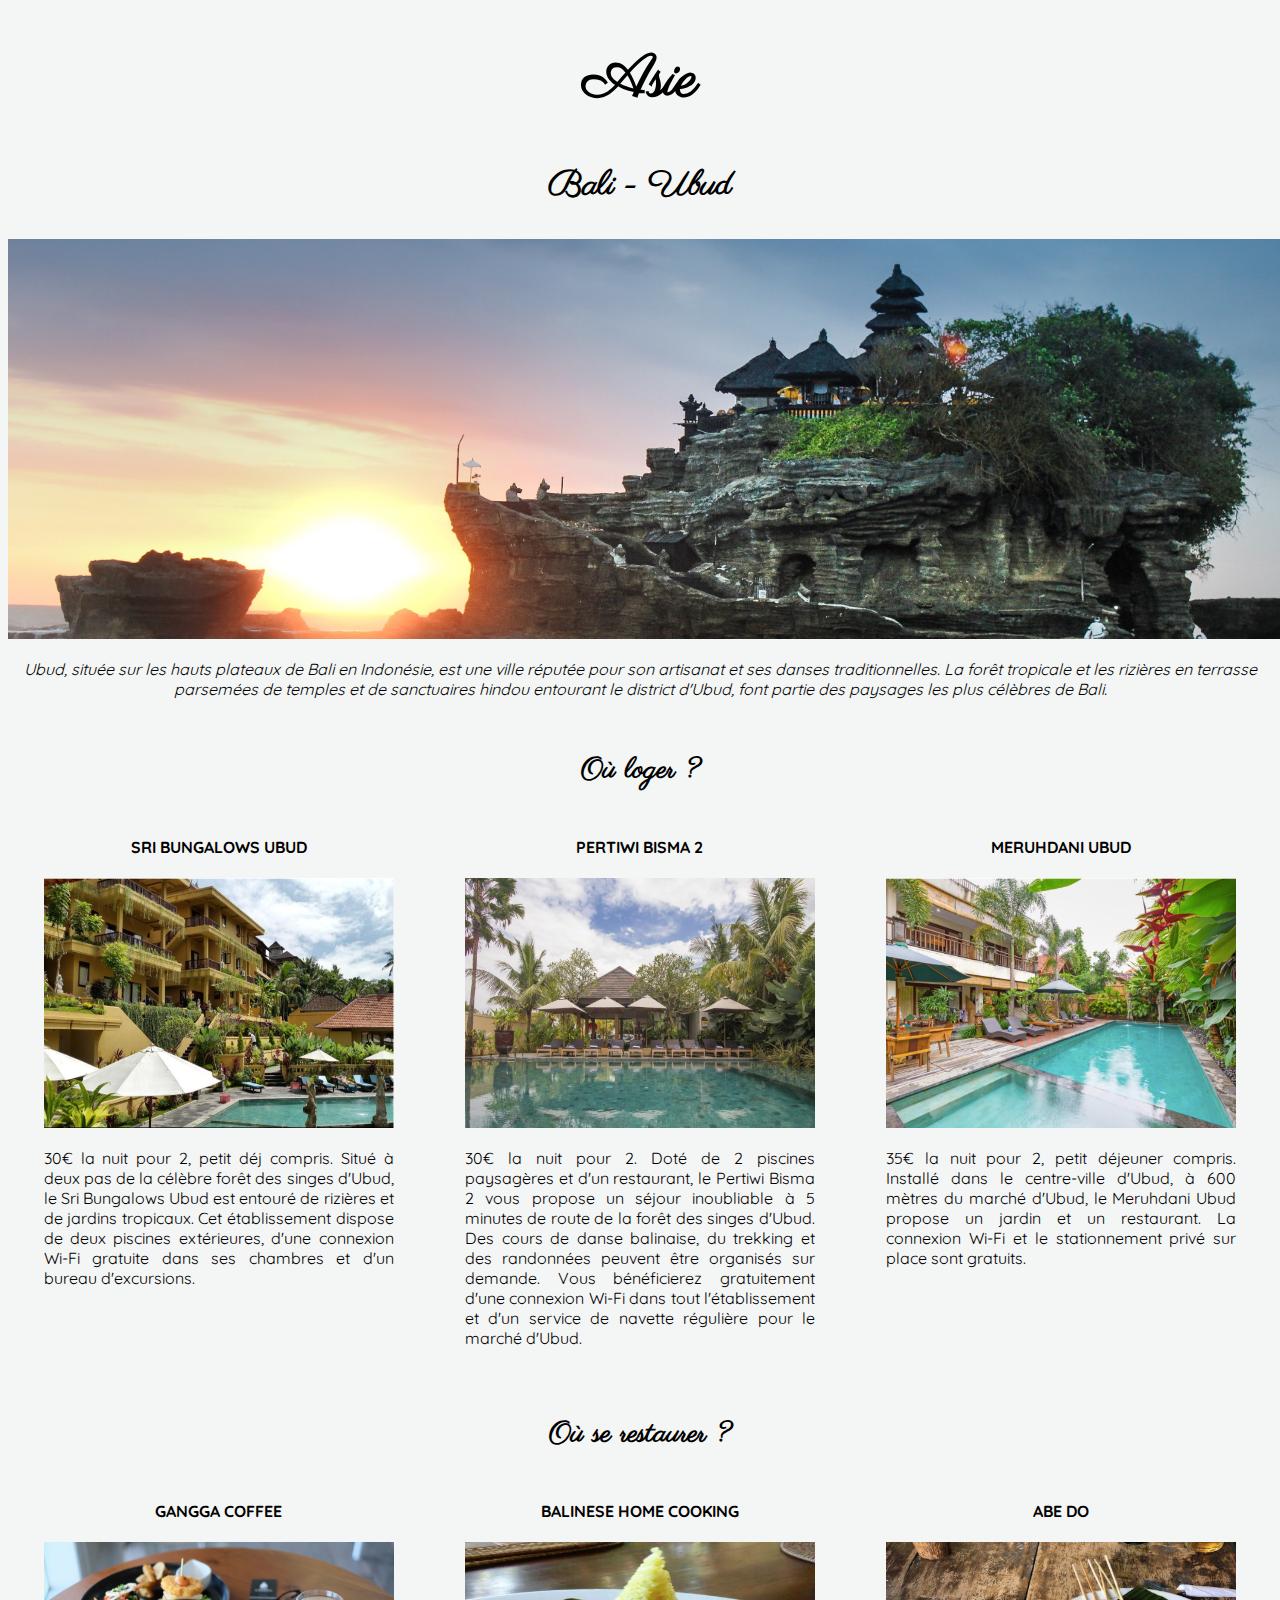
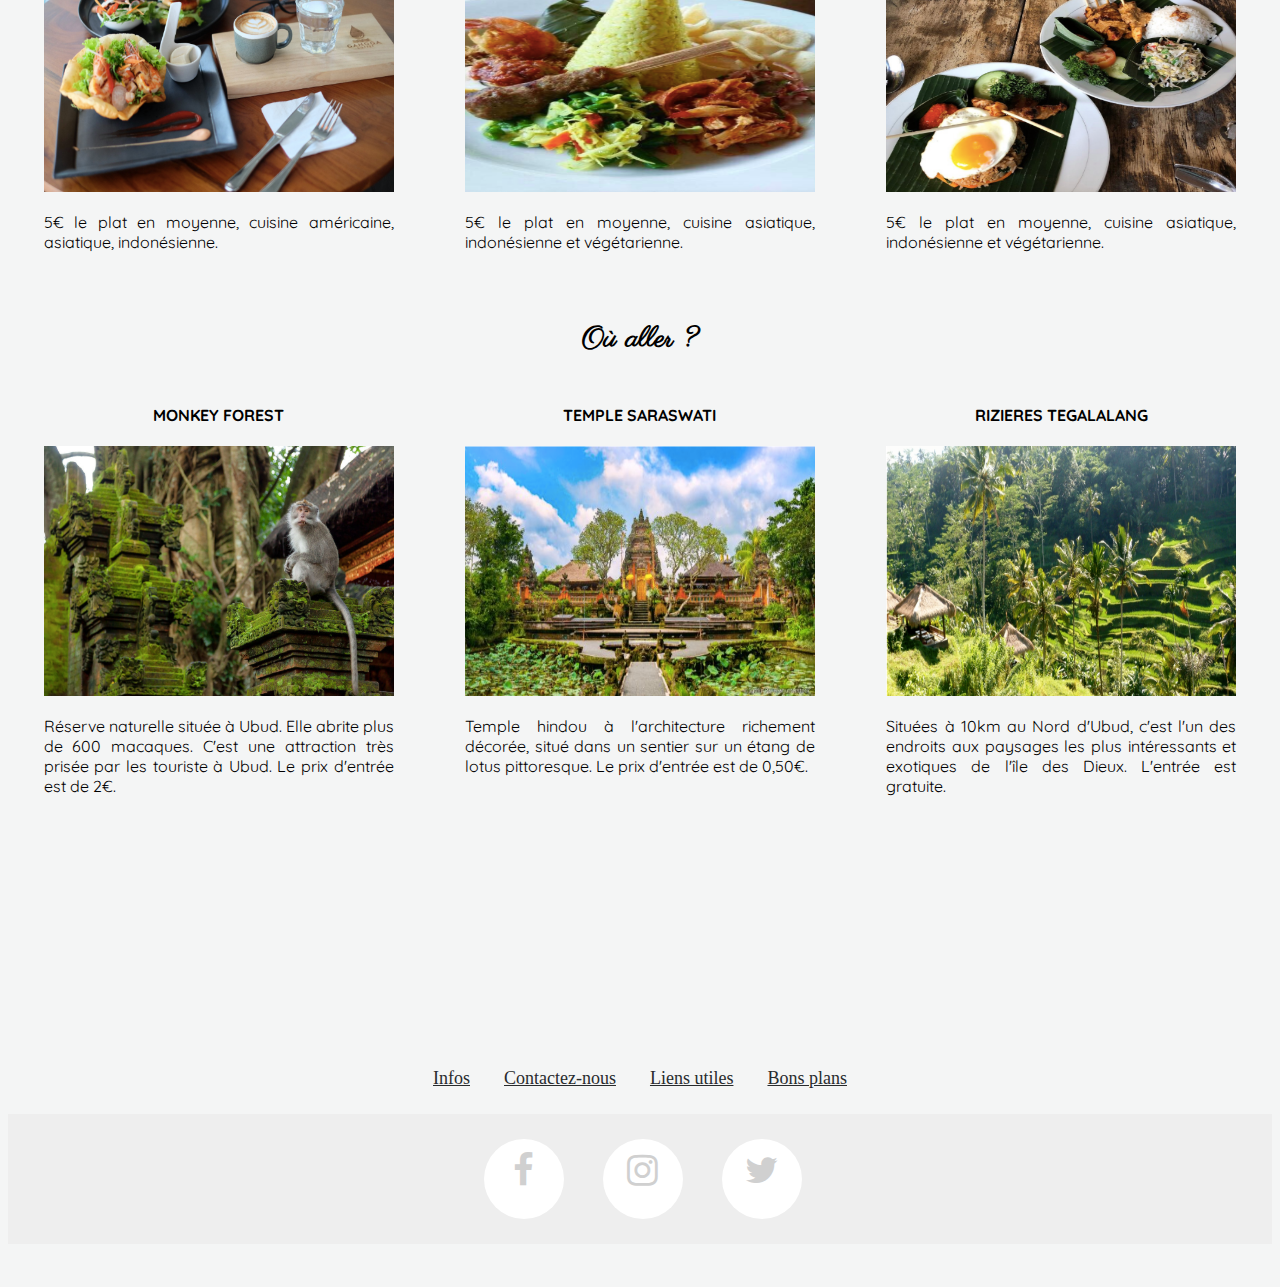
<file: page1bali/index.html>
<!DOCTYPE html>
<html>
	<head>
		<meta charset="utf-8" />
		<meta description="Blog voyage de six reveuses">
		<link rel="stylesheet" href="style.css" />
		<title>World Dreamers</title>
		<body>

			<link href="https://fonts.googleapis.com/css?family=Bad+Script|Parisienne|Quicksand" rel="stylesheet">

			<h1>Asie</h1>
			<h2>Bali - Ubud</h2>

<img class="paysage1" src="paysage.jpeg" alt="photo paysage">

			<p><div class="description"> Ubud, située sur les hauts plateaux de Bali en Indonésie, est une ville réputée pour son artisanat et ses danses traditionnelles. La forêt tropicale et les rizières en terrasse parsemées de temples et de sanctuaires hindou entourant le district d'Ubud, font partie des paysages les plus célèbres de Bali.</div></p>

			<section><strong>Où loger ?</strong></section>
			<div class="container">
				
				
					<div class="element">
						<h4>SRI BUNGALOWS UBUD</h4>
						<img src="hotel1.jpeg" width="350" height="250" alt="Photo HOTEL">
						<p class="justify">30€ la nuit pour 2, petit déj compris. Situé à deux pas de la célèbre forêt des singes d'Ubud, le Sri Bungalows Ubud est entouré de rizières et de jardins tropicaux. Cet établissement dispose de deux piscines extérieures, d'une connexion Wi-Fi gratuite dans ses chambres et d'un bureau d'excursions.
						</p>
					</div>
					<div class="element">
						<h4>PERTIWI BISMA 2</h4>
						<img src="hotel2.jpeg" width="350" height="250" alt="Photo HOTEL">
						<p class="justify">30€ la nuit pour 2. Doté de 2 piscines paysagères et d'un restaurant, le Pertiwi Bisma 2 vous propose un séjour inoubliable à 5 minutes de route de la forêt des singes d'Ubud. Des cours de danse balinaise, du trekking et des randonnées peuvent être organisés sur demande. Vous bénéficierez gratuitement d'une connexion Wi-Fi dans tout l'établissement et d'un service de navette régulière pour le marché d'Ubud.

						</p>
					</div>
					<div class="element">
						<h4>MERUHDANI UBUD</h4>
						<img src="hotel3.jpeg" width="350" height="250" alt="Photo HOTEL">
						<p class="justify">35€ la nuit pour 2, petit déjeuner compris. Installé dans le centre-ville d'Ubud, à 600 mètres du marché d'Ubud, le Meruhdani Ubud propose un jardin et un restaurant. La connexion Wi-Fi et le stationnement privé sur place sont gratuits.

						</p>
					</div>
				
				</div>
			

<section><strong>Où se restaurer ?</strong></section>
						<div class="container">
				
					<div class="element">
						<h4>GANGGA COFFEE</h4>
						<img src="gangga.jpeg" width="350" height="250" alt="Photo restaurant">
						<p class="justify">5€ le plat en moyenne, cuisine américaine, asiatique, indonésienne.
						</p>
					</div>
					<div class="element">
						<h4>BALINESE HOME COOKING</h4>
						<img src="balinese.jpeg" width="350" height="250" alt="Photo restaurant">
						<p class="justify">5€ le plat en moyenne, cuisine asiatique, indonésienne et végétarienne.

						</p>
					</div>
					<div class="element">
						<h4>ABE DO</h4>
						<img src="abedo.jpeg" width="350" height="250" alt="Photo restaurant">
						<p class="justify">5€ le plat en moyenne, cuisine asiatique, indonésienne et végétarienne.

						</p>
					</div>
				
				</div>


			<section><strong>Où aller ?</strong></section>

						<div class="container">
				
					<div class="element">
						<h4>MONKEY FOREST</h4>
						<img src="monkey.jpeg" width="350" height="250" alt="Photo singe">
						<p class="justify">Réserve naturelle située à Ubud. Elle abrite plus de 600 macaques. C'est une attraction très prisée par les touriste à Ubud. Le prix d'entrée est de 2€.
						</p>
					</div>
					<div class="element">
						<h4>TEMPLE SARASWATI</h4>
						<img src="temple.jpeg" width="350" height="250" alt="Photo temple">
						<p class="justify">Temple hindou à l'architecture richement décorée, situé dans un sentier sur un étang de lotus pittoresque. Le prix d'entrée est de 0,50€. 

						</p>
					</div>
					<div class="element">
						<h4>RIZIERES TEGALALANG</h4>
						<img src="rizieres.jpeg" width="350" height="250" alt="Photo rizieres">
						<p class="justify">Situées à 10km au Nord d'Ubud, c'est l'un des endroits aux paysages les plus intéressants et exotiques de l'île des Dieux. L'entrée est gratuite.

						</p>
					</div>
				
				</div>


	
    <meta name="viewport" content="width=device-width, initial-scale=1">
    <footer link rel="stylesheet" href="http://maxcdn.bootstrapcdn.com/bootstrap/3.3.7/css/bootstrap.min.css">
    <link rel="stylesheet" href="http://cdnjs.cloudflare.com/ajax/libs/font-awesome/4.6.3/css/font-awesome.min.css">



<div class="footer1">
<div class="content"></div>
    <aside id="Footer2">
        <div class="container2">
            <ul>
                <li><a href="#">Infos</a></li>
                <li><a href="#">Contactez-nous</a></li>
                <li><a href="#">Liens utiles</a></li>
                <li><a href="#">Bons plans</a></li>
            </ul>
        </div>
        <div class="footer-social">
            <a href="#" class="social-icons"><i class="fa fa-facebook"></i></a>
            <a href="#" class="social-icons"><i class="fa fa-instagram"></i></a>
            <a href="#" class="social-icons"><i class="fa fa-twitter"></i></a>
        </div>
        </div>
    </aside>
</footer>
  

		</body>
	</head>
</html>
</file>
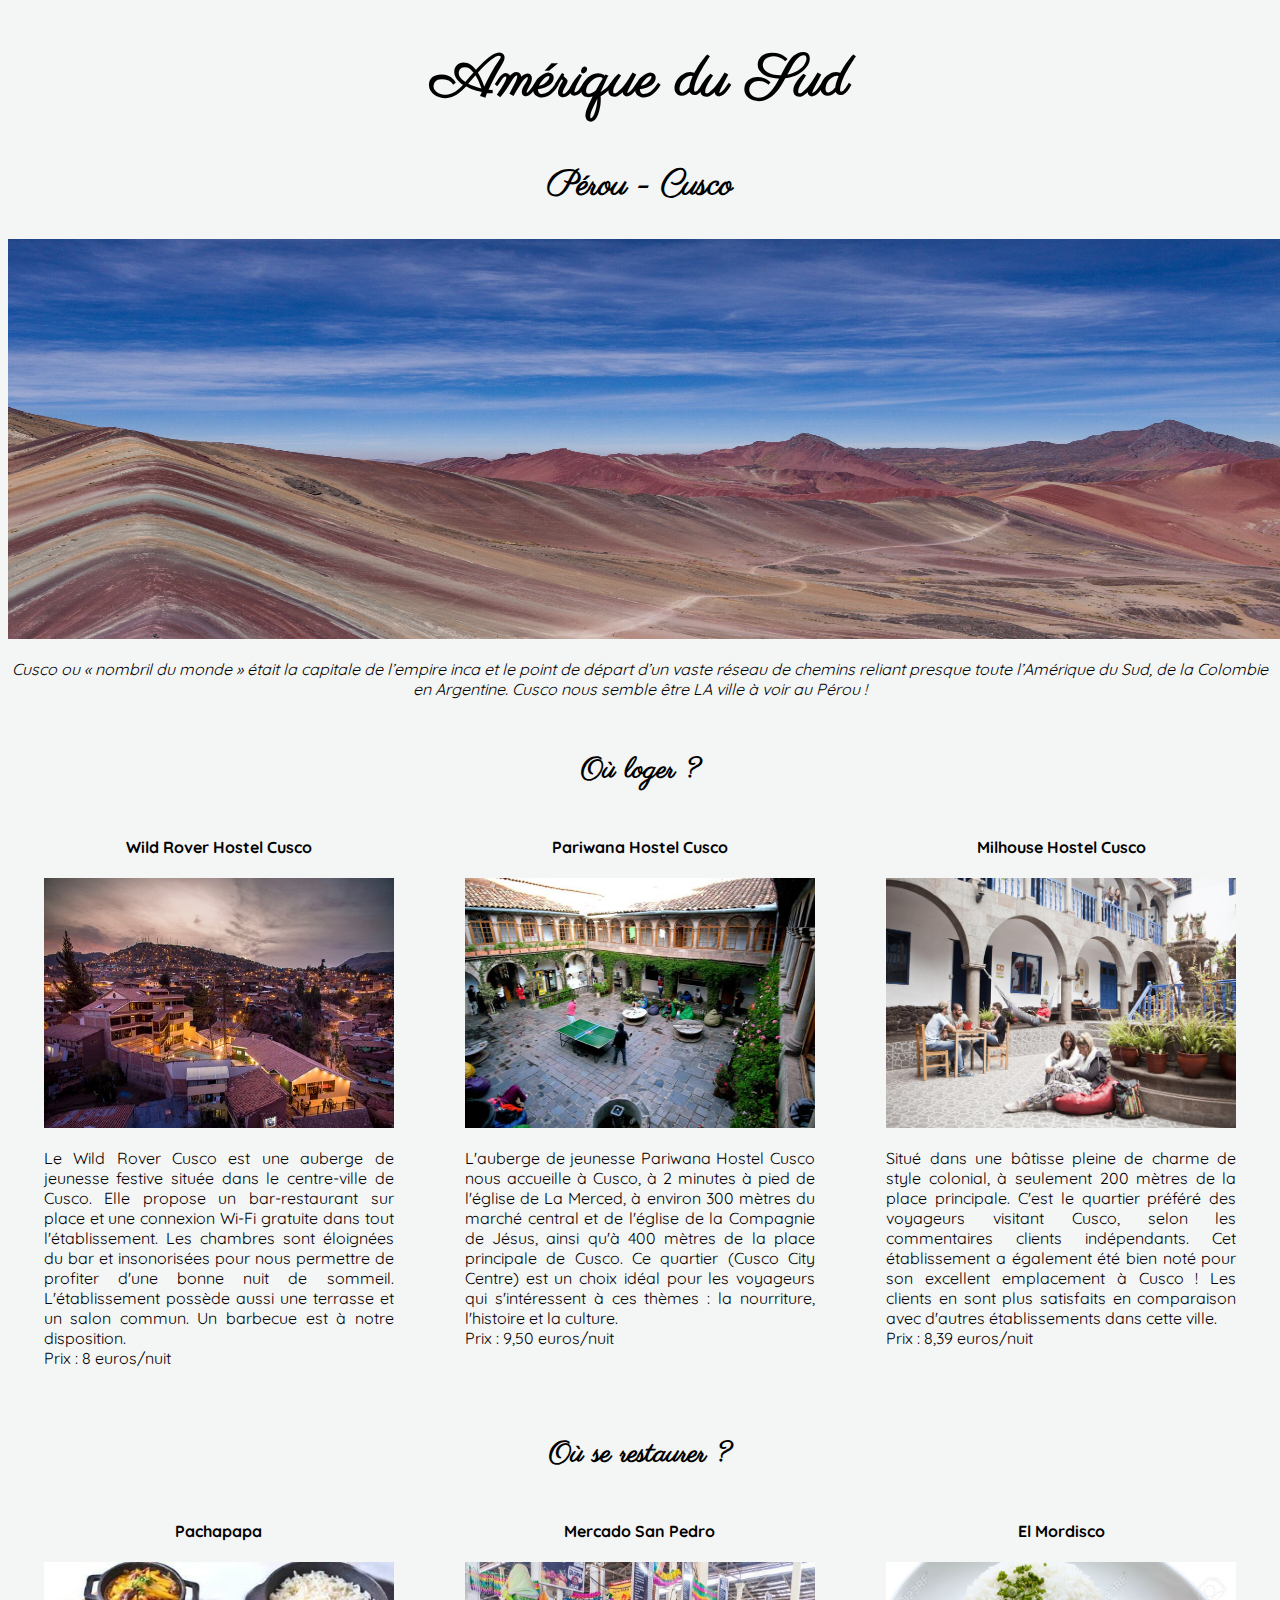
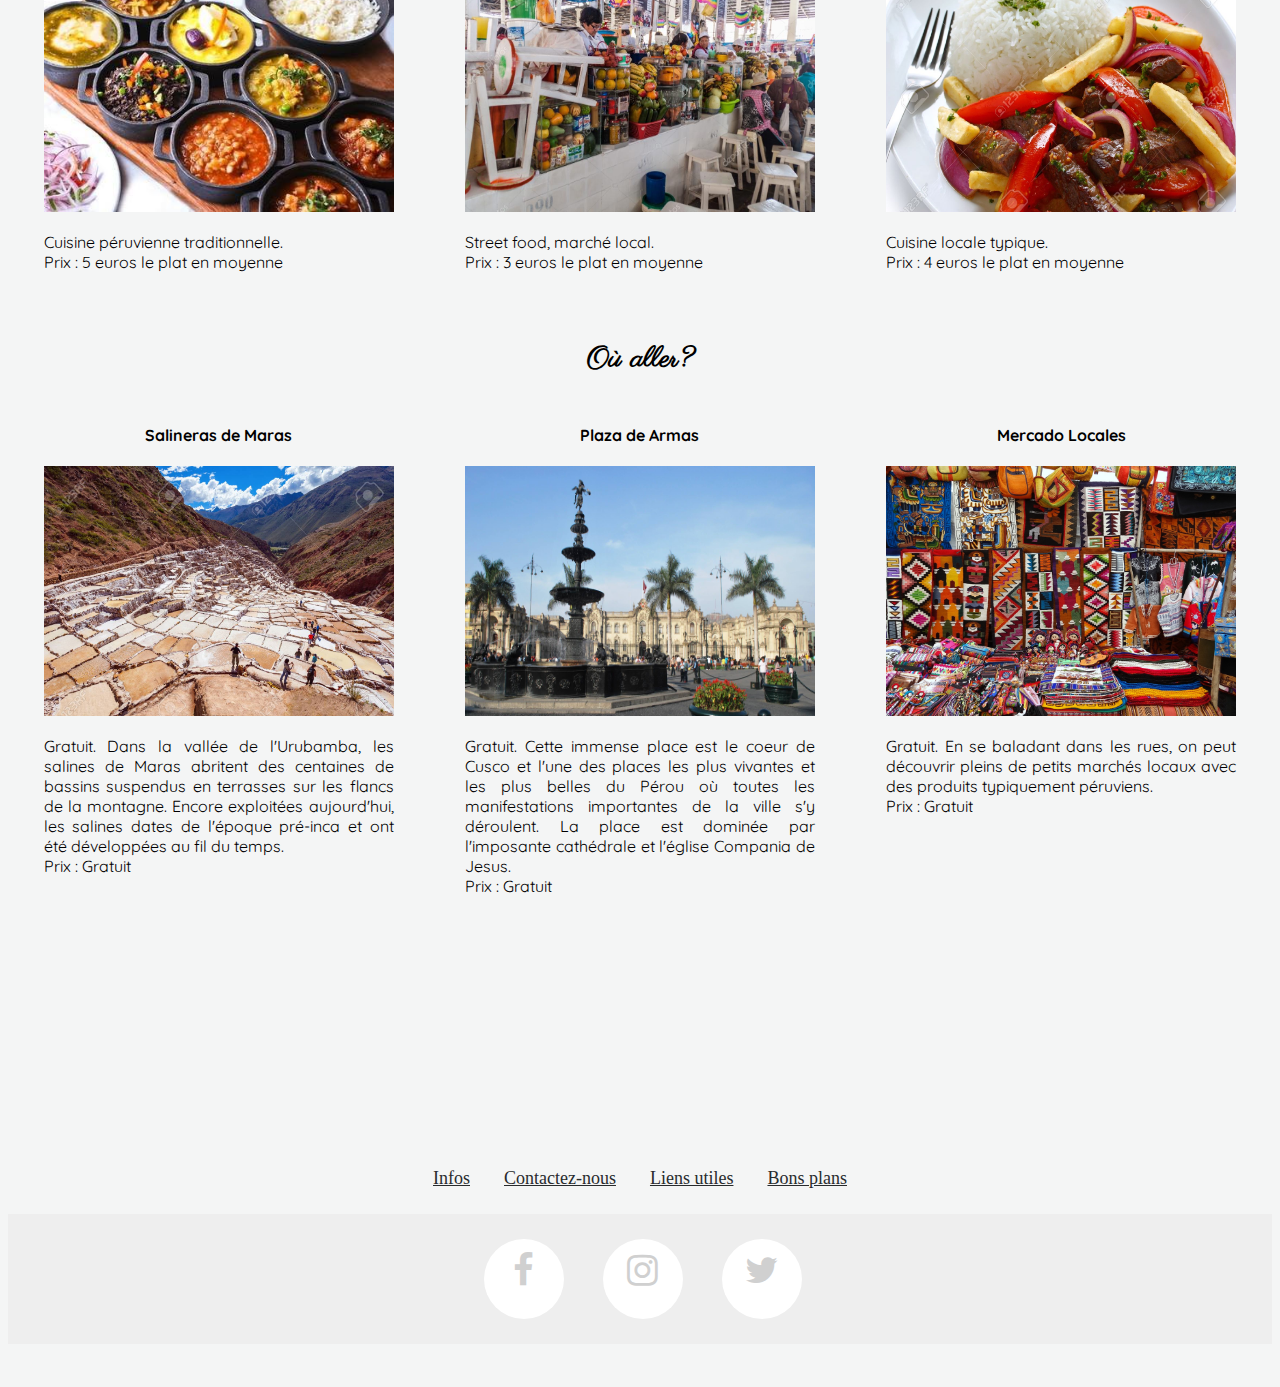
<file: page2perou/perou.html>
<!DOCTYPE html>
<html>
	<head>
		<meta charset="utf-8" />
		<link rel="stylesheet" href="https://stackpath.bootstrapcdn.com/bootstrap/4.1.3/css/bootstrap.min.css" integrity="sha384-MCw98/SFnGE8fJT3GXwEOngsV7Zt27NXFoaoApmYm81iuXoPkFOJwJ8ERdknLPMO" crossorigin="anonymous">
		<meta description="Blog voyage de six reveuses">
		<link rel="stylesheet" href="style.css" />
		<title>World Dreamers</title>
		<body>
			
			<link href="https://fonts.googleapis.com/css?family=Bad+Script|Parisienne|Quicksand" rel="stylesheet">
			<h1>Amérique du Sud</h1>
			<h2>Pérou - Cusco</h2>
			<img class="paysage3" src="image/rainbow.jpg" alt="photo paysage">
			<p><div class="description"> Cusco ou « nombril du monde » était la capitale de l’empire inca et le point de départ d’un vaste réseau de chemins reliant presque toute l’Amérique du Sud, de la Colombie en Argentine. Cusco nous semble être LA ville à voir au Pérou !</div></p>
		<section><strong>Où loger ?</strong></section>
		<div class="container">
			
			<div class="element">
				<h4>Wild Rover Hostel Cusco</h4>
				<img src="image/wild_rover.jpg" width="350" height="250" alt="Photo HOTEL">
				<p class="justify ">
					Le Wild Rover Cusco est une auberge de jeunesse festive située dans le centre-ville de Cusco. Elle propose un bar-restaurant sur place et une connexion Wi-Fi gratuite dans tout l'établissement.
					Les chambres sont éloignées du bar et insonorisées pour nous permettre de profiter d'une bonne nuit de sommeil. L'établissement possède aussi une terrasse et un salon commun. Un barbecue est à notre disposition.
					<br>Prix : 8 euros/nuit</br>
				</p>
			</div>
			<div class="element">
				<h4>Pariwana Hostel Cusco</h4>
				<img src="image/pariwana.jpg" width="350" height="250" alt="Photo HOTEL">
				<p class="justify">
					L'auberge de jeunesse Pariwana Hostel Cusco nous accueille à Cusco, à 2 minutes à pied de l'église de La Merced, à environ 300 mètres du marché central et de l'église de la Compagnie de Jésus, ainsi qu'à 400 mètres de la place principale de Cusco.
					Ce quartier (Cusco City Centre) est un choix idéal pour les voyageurs qui s'intéressent à ces thèmes : la nourriture, l'histoire et la culture.
					<br>Prix : 9,50 euros/nuit</br>
				</p>
			</div>
			<div class="element">
				<h4>Milhouse Hostel Cusco</h4>
				<img src="image/milhouse.jpg" width="350" height="250" alt="Photo HOTEL">
				<p class="justify">
					Situé dans une bâtisse pleine de charme de style colonial, à seulement 200 mètres de la place principale.
					C'est le quartier préféré des voyageurs visitant Cusco, selon les commentaires clients indépendants.
					Cet établissement a également été bien noté pour son excellent emplacement à Cusco ! Les clients en sont plus satisfaits en comparaison avec d'autres établissements dans cette ville.
					<br>Prix : 8,39 euros/nuit</br>
				</p>
			</div>
			
		</div>
		
	<section><strong>Où se restaurer ?</strong></section>
	<div class="container">
		
		<div class="element">
			<h4>Pachapapa</h4>
			<img src="image/pachapapa.jpg" width="350" height="250" alt="Photo restaurant">
			<p class="justify">Cuisine péruvienne traditionnelle.
				<br>Prix : 5 euros le plat en moyenne</br>
			</p>
		</div>
		<div class="element">
			<h4>Mercado San Pedro</h4>
			<img src="image/sanpedro.jpg" width="350" height="250" alt="Photo HOTEL">
			<p class="justify">Street food, marché local.
				<br>Prix : 3 euros le plat en moyenne</br>
			</p>
		</div>
		<div class="element">
			<h4>El Mordisco</h4>
			<img src="image/elmordisco.jpg" width="350" height="250" alt="Photo HOTEL">
			<p class="justify">Cuisine locale typique.
				<br>Prix : 4 euros le plat en moyenne</br>
			</p>
		</div>
		
	</div>
<section><strong>Où aller?</strong></section>
<div class="container">
	
	<div class="element">
		<h4>Salineras de Maras</h4>
		<img src="image/salineras.jpg" width="350" height="250" alt="Photo restaurant">
		<p class="justify">Gratuit. Dans la vallée de l'Urubamba, les salines de Maras abritent des centaines de bassins suspendus en terrasses sur les flancs de la montagne. Encore exploitées aujourd'hui, les salines dates de l'époque pré-inca et ont été développées au fil du temps.
			<br>Prix : Gratuit</br>
		</p>
	</div>
	<div class="element">
		<h4>Plaza de Armas</h4>
		<img src="image/plaza_de_armas.jpg" width="350" height="250" alt="Photo HOTEL">
		<p class="justify">Gratuit. Cette immense place est le coeur de Cusco et l'une des places les plus vivantes et les plus belles du Pérou où toutes les manifestations importantes de la ville s'y déroulent. La place est dominée par l'imposante cathédrale et l'église Compania de Jesus.
			<br>Prix : Gratuit</br>
		</p>
	</div>
	<div class="element">
		<h4>Mercado Locales</h4>
		<img src="image/mercados.jpg" width="350" height="250" alt="Photo HOTEL">
		<p class="justify">Gratuit. En se baladant dans les rues, on peut découvrir pleins de petits marchés locaux avec des produits typiquement péruviens.
			<br>Prix : Gratuit</br>
		</p>
	</div>
	
</div>
<footer link rel="stylesheet" href="http://maxcdn.bootstrapcdn.com/bootstrap/3.3.7/css/bootstrap.min.css">
	<link rel="stylesheet" href="http://cdnjs.cloudflare.com/ajax/libs/font-awesome/4.6.3/css/font-awesome.min.css">
	<div class="footer1">
		<div class="content"></div>
		<aside id="Footer2">
			<div class="container2">
				<ul>
					<li><a href="#">Infos</a></li>
					<li><a href="#">Contactez-nous</a></li>
					<li><a href="#">Liens utiles</a></li>
					<li><a href="#">Bons plans</a></li>
				</ul>
			</div>
			<div class="footer-social">
				<a href="#" class="social-icons"><i class="fa fa-facebook"></i></a>
				<a href="#" class="social-icons"><i class="fa fa-instagram"></i></a>
				<a href="#" class="social-icons"><i class="fa fa-twitter"></i></a>
			</div>
		</div>
	</aside>
</footer>

</body>
</head>
</html>
</body>
</head>
</html>
</file>
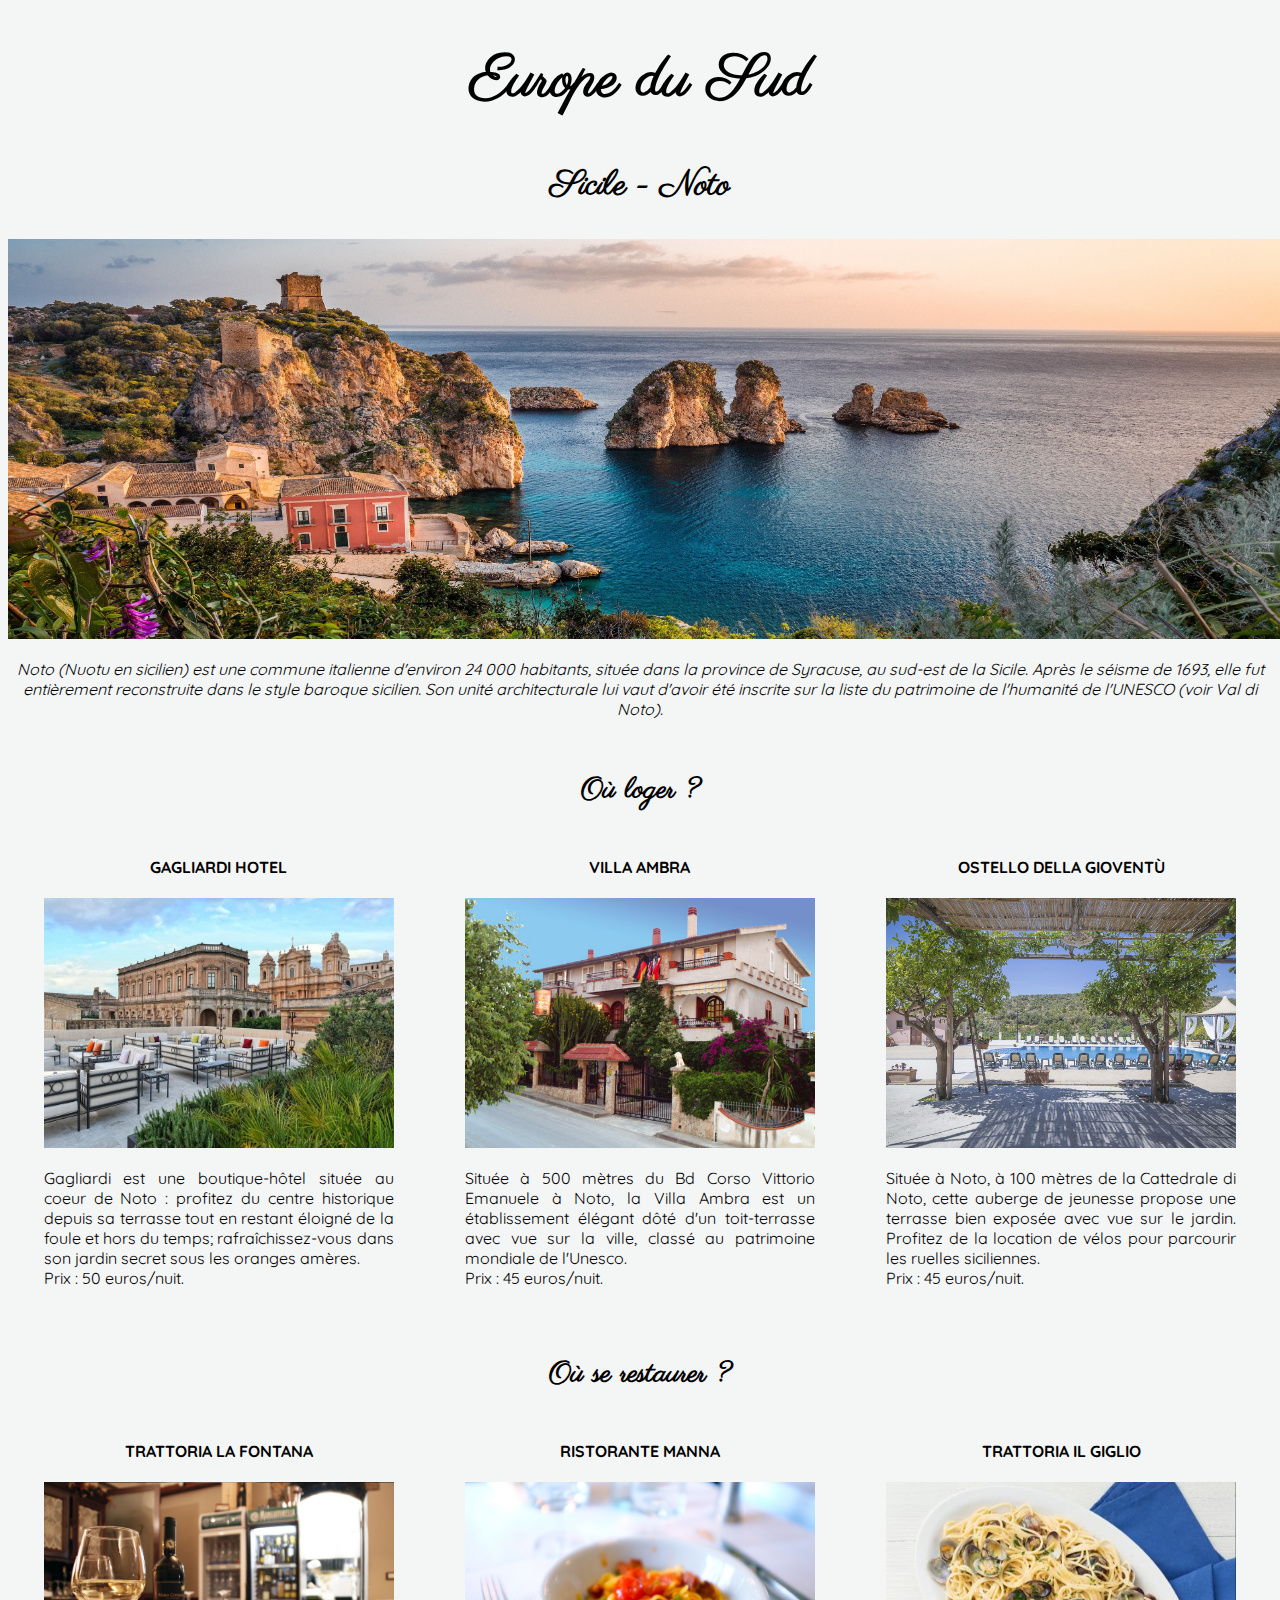
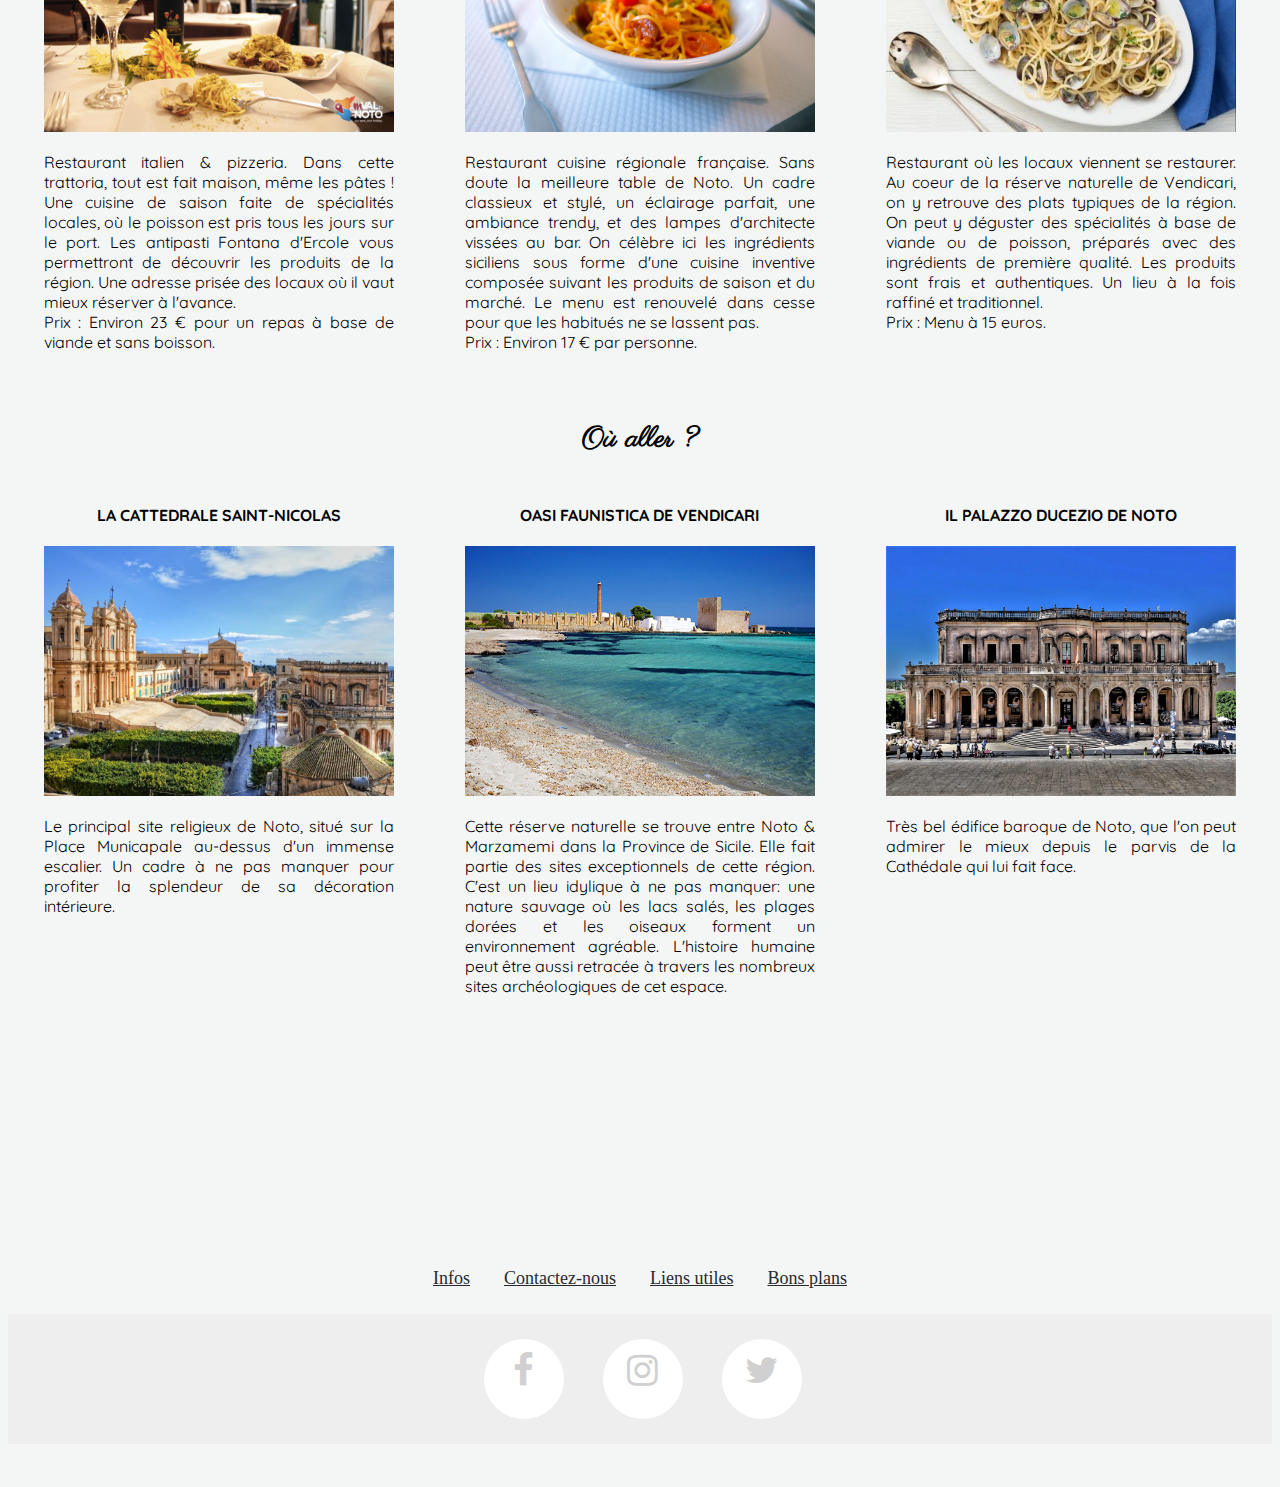
<file: page3sicile/sicile.html>
<!DOCTYPE html>
<html>
	<head>
		<meta charset="utf-8" />
		<link rel="stylesheet" href="https://stackpath.bootstrapcdn.com/bootstrap/4.1.3/css/bootstrap.min.css" integrity="sha384-MCw98/SFnGE8fJT3GXwEOngsV7Zt27NXFoaoApmYm81iuXoPkFOJwJ8ERdknLPMO" crossorigin="anonymous">
		<meta description="Blog voyage de six reveuses">
		<link rel="stylesheet" href="style.css" />
		<title>World Dreamers</title>
		<body>
			<link href="https://fonts.googleapis.com/css?family=Bad+Script|Parisienne|Quicksand" rel="stylesheet">
			<h1>Europe du Sud</h1>
			<h2>Sicile - Noto</h2>
			
			<img class="paysage2" src="image/mersicilia.jpg" alt="photo paysage">
			<p><div class="description"> Noto (Nuotu en sicilien) est une commune italienne d'environ 24 000 habitants, située dans la province de Syracuse, au sud-est de la Sicile.
			Après le séisme de 1693, elle fut entièrement reconstruite dans le style baroque sicilien. Son unité architecturale lui vaut d'avoir été inscrite sur la liste du patrimoine de l'humanité de l'UNESCO (voir Val di Noto).</div></p>
		<section><strong>Où loger ?</strong></section>
		<div class="container">
			
			<div class="element">
				<h4>GAGLIARDI HOTEL</h4>
				<img src="image/gagliardi.jpg" width="350" height="250" alt="Photo HOTEL">
				<p class="justify">Gagliardi est une boutique-hôtel située au coeur de Noto : profitez du centre historique depuis sa terrasse tout en restant éloigné de la foule et hors du temps; rafraîchissez-vous dans son jardin secret sous les oranges amères.
					<br> Prix : 50 euros/nuit.</br>
				</p>
			</div>
			<div class="element">
				<h4>VILLA AMBRA</h4>
				<img src="image/villa_ambra.jpg" width="350" height="250" alt="Photo HOTEL">
				<p class="justify">Située à 500 mètres du Bd Corso Vittorio Emanuele à Noto, la Villa Ambra est un établissement élégant dôté d'un toit-terrasse avec vue sur la ville, classé au patrimoine mondiale de l'Unesco.
					
					<br> Prix : 45 euros/nuit.</br>
				</p>
			</div>
			<div class="element">
				<h4>OSTELLO DELLA GIOVENTÙ</h4>
				<img src="image/resort.jpg" width="350" height="250" alt="Photo HOTEL">
				<p class="justify">
					Située à Noto, à 100 mètres de la Cattedrale di Noto, cette auberge de jeunesse propose une terrasse bien exposée avec vue sur le jardin. Profitez de la location de vélos pour parcourir les ruelles siciliennes.
					<br> Prix : 45 euros/nuit.</br>
				</p>
			</div>
			
		</div>
	<section><strong>Où se restaurer ?</strong></section>
	<div class="container">
		
		<div class="element">
			<h4>TRATTORIA LA FONTANA</h4>
			<img src="image/fontana.jpg" width="350" height="250" alt="Photo restaurant">
			<p class="justify">Restaurant italien & pizzeria. Dans cette trattoria, tout est fait maison, même les pâtes ! Une cuisine de saison faite de spécialités locales, où le poisson est pris tous les jours sur le port. Les antipasti Fontana d'Ercole vous permettront de découvrir les produits de la région.  Une adresse prisée des locaux où il vaut mieux réserver à l'avance.
				<br>Prix : Environ 23 € pour un repas à base de viande et sans boisson. </br>
			</p>
		</div>
		<div class="element">
			<h4>RISTORANTE MANNA</h4>
			<img src="image/otto.jpg" width="350" height="250" alt="Photo restaurant">
			<p class="justify">Restaurant cuisine régionale française. Sans doute la meilleure table de Noto. Un cadre  classieux et stylé, un éclairage parfait, une ambiance trendy, et des lampes d'architecte vissées au bar. On célèbre ici les ingrédients siciliens sous forme d'une cuisine inventive composée suivant les produits de saison et du marché. Le menu est renouvelé dans cesse pour que les habitués ne se lassent pas.
				<br>Prix : Environ 17 € par personne.</br>
			</p>
		</div>
		<div class="element">
			<h4>TRATTORIA IL GIGLIO</h4>
			<img src="image/vongole.jpg" width="350" height="250" alt="Photo Restaurant">
			<p class="justify">Restaurant où les locaux viennent se restaurer. Au coeur de la réserve naturelle de Vendicari, on y retrouve des plats typiques de la région. On peut y déguster des spécialités à base de viande ou de poisson, préparés avec des ingrédients de première qualité.
				Les produits sont frais et authentiques. Un lieu à la fois raffiné et traditionnel.
				<br> Prix : Menu à 15 euros.</br>
			</p>
		</div>
		
	</div>
<section><strong>Où aller ?</strong></section>
<div class="container">
	
	<div class="element">
		<h4>LA CATTEDRALE SAINT-NICOLAS</h4>
		<img src="image/noto.jpg" width="350" height="250" alt="Photo lieu">
		<p class="justify">Le principal site religieux de Noto, situé sur la Place Municapale au-dessus d'un immense escalier. Un cadre à ne pas manquer pour profiter la splendeur de sa décoration intérieure.
		</p>
	</div>
	<div class="element">
		<h4>OASI FAUNISTICA DE VENDICARI</h4>
		<img src="image/oasi.jpg" width="350" height="250" alt="Photo lieu">
		<p class="justify">Cette réserve naturelle se trouve entre Noto & Marzamemi dans la Province de Sicile. Elle fait partie des sites exceptionnels de cette région. C'est un lieu idylique à ne pas manquer: une nature sauvage où les lacs salés, les plages dorées et les oiseaux forment un environnement agréable. L'histoire humaine peut être aussi retracée à travers les nombreux sites archéologiques de cet espace.
		</p>
	</div>
	<div class="element">
		<h4>IL PALAZZO DUCEZIO DE NOTO</h4>
		<img src="image/palazzo.jpg" width="350" height="250" alt="Photo lieu">
		<p class="justify"> Très bel édifice baroque de Noto, que l'on peut admirer le mieux depuis le parvis de la Cathédale qui lui fait face.
		</p>
	</div>
	
</div>
<footer link rel="stylesheet" href="http://maxcdn.bootstrapcdn.com/bootstrap/3.3.7/css/bootstrap.min.css">
	<link rel="stylesheet" href="http://cdnjs.cloudflare.com/ajax/libs/font-awesome/4.6.3/css/font-awesome.min.css">
	<div class="footer1">
		<div class="content"></div>
		<aside id="Footer2">
			<div class="container2">
				<ul>
					<li><a href="#">Infos</a></li>
					<li><a href="#">Contactez-nous</a></li>
					<li><a href="#">Liens utiles</a></li>
					<li><a href="#">Bons plans</a></li>
				</ul>
			</div>
			<div class="footer-social">
				<a href="#" class="social-icons"><i class="fa fa-facebook"></i></a>
				<a href="#" class="social-icons"><i class="fa fa-instagram"></i></a>
				<a href="#" class="social-icons"><i class="fa fa-twitter"></i></a>
			</div>
		</div>
	</aside>
</footer>
</body>
</head>
</html>
</file>
<file: page1bali/style.css>
.container
{
    display: flex;
    justify-content: space-around;
    margin-top: 2%;
    text-align: center;
}

.justify {
    width: 350px;
    text-align: justify;
}
section
{
    text-align: center;
    font-size: 29px;
    margin-top: 4%;
    font-family: 'Parisienne', cursive;

}


.paysage1
{
    float: center;
    width: 100vw;
    height: 400px;
}

body
{
    background-color: #F4F5F5;
}

h1, h4, h3, h2
{
    text-align: center;
}

h1
{
font-family: 'Parisienne', cursive;
font-size: 60px;
}

h2
{
font-family: 'Parisienne', cursive;
font-size: 35px;}

p
{
    text-align: center;
    font-family: 'Quicksand', sans-serif;
}

.description 
{
    font-style: italic;
    text-align: center;
    font-family: 'Quicksand', sans-serif;
    border-left: 20%;
    border-right: 20%;
}

h4
{ font-family: 'Quicksand', sans-serif; 
}


#Footer2{
    padding-top:32px;
}

#Footer2 .container2{
    text-align: center;
}

#Footer2 {
    margin-bottom: 35px;
    text-align: center;
    color: #777;
}

#Footer2 ul{
    list-style-type: none;
    padding: 0;
    margin-bottom: 18px;
}

#Footer2 a{
    color: #282b2d;
    font-size: 18px;
}

#Footer2 li{
    display: inline-block;
    margin: 0px 15px;
    line-height: 2;
}

#Footer2 .footer-social{
    text-align: center;
    padding-top: 25px;
    padding-bottom: 25px;
    background-color: #eee;
}

#Footer2 .fa{
    font-size: 36px;
    margin-right: 15px;
    margin-left: 20px;
    background-color: white;
    color: #d0d0d0;
    border-radius: 51%;
    padding: 10px;
    height: 60px;
    width: 60px;
    text-align: center;
    line-height: 43px;
    text-decoration: none;
    transition:color 0.2s;
}

#Footer2 .fa-facebook:hover{
   color: #2b55ff;
}

#Footer2 .fa-facebook:focus{
    color: #2b55ff; 
}

#Footer2 .fa-instagram:hover{
    color:red;
}

#Footer2 .fa-instagram:focus{
    color:red;
}

#Footer2 .fa-twitter:hover{
    color: #00aced;

}

#Footer2 .fa-twitter:focus{
    color:#00aced;
}


.footer1 {
    display: flex;
    display: -webkit-flex;
    flex-direction: column;
    -webkit-flex-direction: column;
    height: 100%;
}

.content{
   flex: 1 0 auto;
   -webkit-flex: 1 0 auto;
   min-height: 200px;
}

.Footer2{
   flex: 0 0 auto;
   -webkit-flex: 0 0 auto;
}
</file>
<file: page2perou/style.css>
.container
{
    display: flex;
    justify-content: space-around;
    margin-top: 2%;
    text-align: center;
}

.justify {
    width: 350px;
    text-align: justify;
}
section
{
    text-align: center;
    font-size: 29px;
    margin-top: 4%;
    font-family: 'Parisienne', cursive;

}


.paysage3
{
    float: center;
    width: 100vw;
    height: 400px;
}




body
{
    background-color: #F4F5F5;
}

h1, h4, h3, h2
{
    text-align: center;
}

h1
{
font-family: 'Parisienne', cursive;
font-size: 60px;
}

h2
{
font-family: 'Parisienne', cursive;
font-size: 35px;}

p
{
    text-align: center;
    font-family: 'Quicksand', sans-serif;
}

.description 
{
    font-style: italic;
    text-align: center;
    font-family: 'Quicksand', sans-serif;
}

h4
{ font-family: 'Quicksand', sans-serif; 
}

#Footer2{
    padding-top:32px;
}

#Footer2 .container2{
    text-align: center;
}

#Footer2 {
    margin-bottom: 35px;
    text-align: center;
    color: #777;
}

#Footer2 ul{
    list-style-type: none;
    padding: 0;
    margin-bottom: 18px;
}

#Footer2 a{
    color: #282b2d;
    font-size: 18px;
}

#Footer2 li{
    display: inline-block;
    margin: 0px 15px;
    line-height: 2;
}

#Footer2 .footer-social{
    text-align: center;
    padding-top: 25px;
    padding-bottom: 25px;
    background-color: #eee;
}

#Footer2 .fa{
    font-size: 36px;
    margin-right: 15px;
    margin-left: 20px;
    background-color: white;
    color: #d0d0d0;
    border-radius: 51%;
    padding: 10px;
    height: 60px;
    width: 60px;
    text-align: center;
    line-height: 43px;
    text-decoration: none;
    transition:color 0.2s;
}

#Footer2 .fa-facebook:hover{
   color: #2b55ff;
}

#Footer2 .fa-facebook:focus{
    color: #2b55ff; 
}

#Footer2 .fa-instagram:hover{
    color:red;
}

#Footer2 .fa-instagram:focus{
    color:red;
}

#Footer2 .fa-twitter:hover{
    color: #00aced;

}

#Footer2 .fa-twitter:focus{
    color:#00aced;
}


.footer1 {
    display: flex;
    display: -webkit-flex;
    flex-direction: column;
    -webkit-flex-direction: column;
    height: 100%;
}

.content{
   flex: 1 0 auto;
   -webkit-flex: 1 0 auto;
   min-height: 200px;
}

.Footer2{
   flex: 0 0 auto;
   -webkit-flex: 0 0 auto;
}
</file>
<file: page3sicile/style.css>
.container
{
    display: flex;
    justify-content: space-around;
    margin-top: 2%;
    text-align: center;
}

.justify {
    width: 350px;
    text-align: justify;
}
section
{
    text-align: center;
    font-size: 29px;
    margin-top: 4%;
    font-family: 'Parisienne', cursive;

}


.paysage2
{
    float: center;
    width: 100vw;
    height: 400px;
}




body
{
    background-color: #F4F5F5;
}

h1, h4, h3, h2
{
    text-align: center;
}

h1
{
font-family: 'Parisienne', cursive;
font-size: 60px;
}

h2
{
font-family: 'Parisienne', cursive;
font-size: 35px;}

p
{
    text-align: center;
    font-family: 'Quicksand', sans-serif;
}

.description 
{
    font-style: italic;
    text-align: center;
    font-family: 'Quicksand', sans-serif;
}

h4
{ font-family: 'Quicksand', sans-serif; 
}

#Footer2{
    padding-top:32px;
}

#Footer2 .container2{
    text-align: center;
}

#Footer2 {
    margin-bottom: 35px;
    text-align: center;
    color: #777;
}

#Footer2 ul{
    list-style-type: none;
    padding: 0;
    margin-bottom: 18px;
}

#Footer2 a{
    color: #282b2d;
    font-size: 18px;
}

#Footer2 li{
    display: inline-block;
    margin: 0px 15px;
    line-height: 2;
}

#Footer2 .footer-social{
    text-align: center;
    padding-top: 25px;
    padding-bottom: 25px;
    background-color: #eee;
}

#Footer2 .fa{
    font-size: 36px;
    margin-right: 15px;
    margin-left: 20px;
    background-color: white;
    color: #d0d0d0;
    border-radius: 51%;
    padding: 10px;
    height: 60px;
    width: 60px;
    text-align: center;
    line-height: 43px;
    text-decoration: none;
    transition:color 0.2s;
}

#Footer2 .fa-facebook:hover{
   color: #2b55ff;
}

#Footer2 .fa-facebook:focus{
    color: #2b55ff; 
}

#Footer2 .fa-instagram:hover{
    color:red;
}

#Footer2 .fa-instagram:focus{
    color:red;
}

#Footer2 .fa-twitter:hover{
    color: #00aced;

}

#Footer2 .fa-twitter:focus{
    color:#00aced;
}


.footer1 {
    display: flex;
    display: -webkit-flex;
    flex-direction: column;
    -webkit-flex-direction: column;
    height: 100%;
}

.content{
   flex: 1 0 auto;
   -webkit-flex: 1 0 auto;
   min-height: 200px;
}

.Footer2{
   flex: 0 0 auto;
   -webkit-flex: 0 0 auto;
}
</file>
